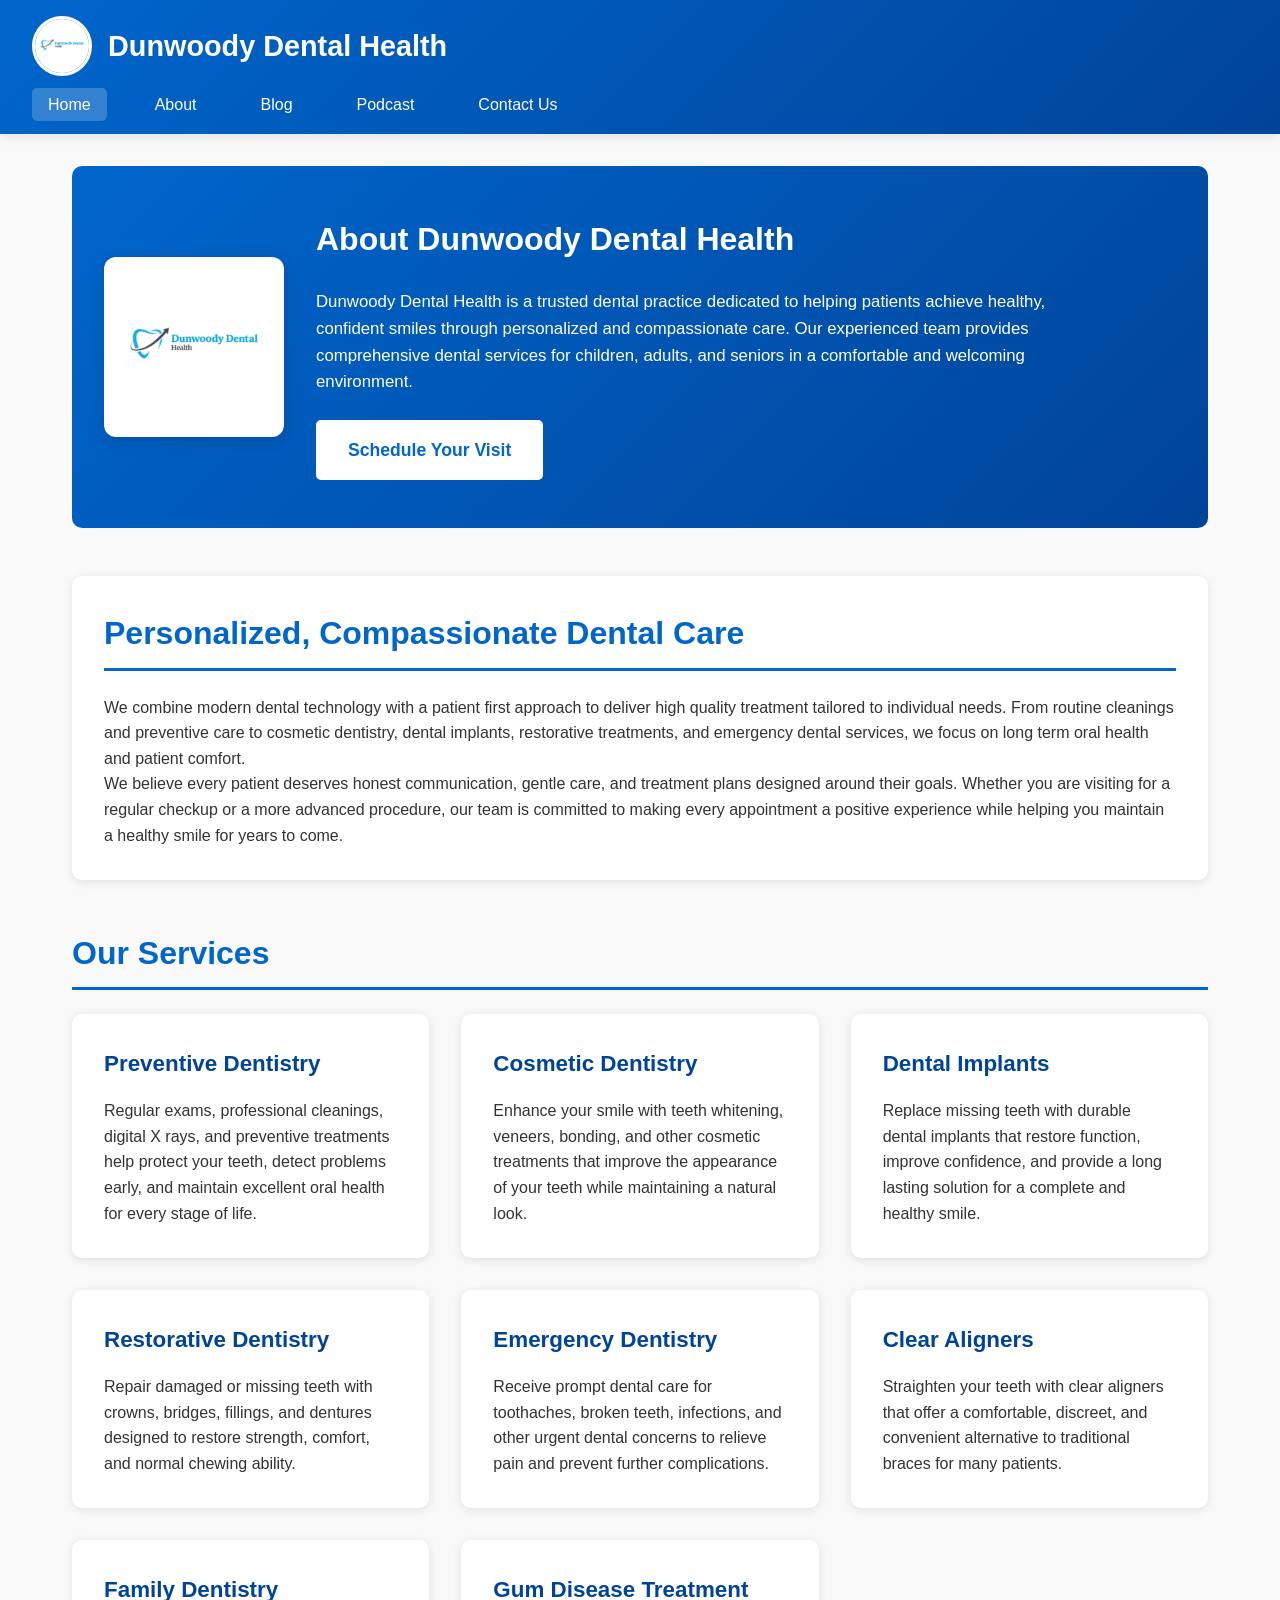
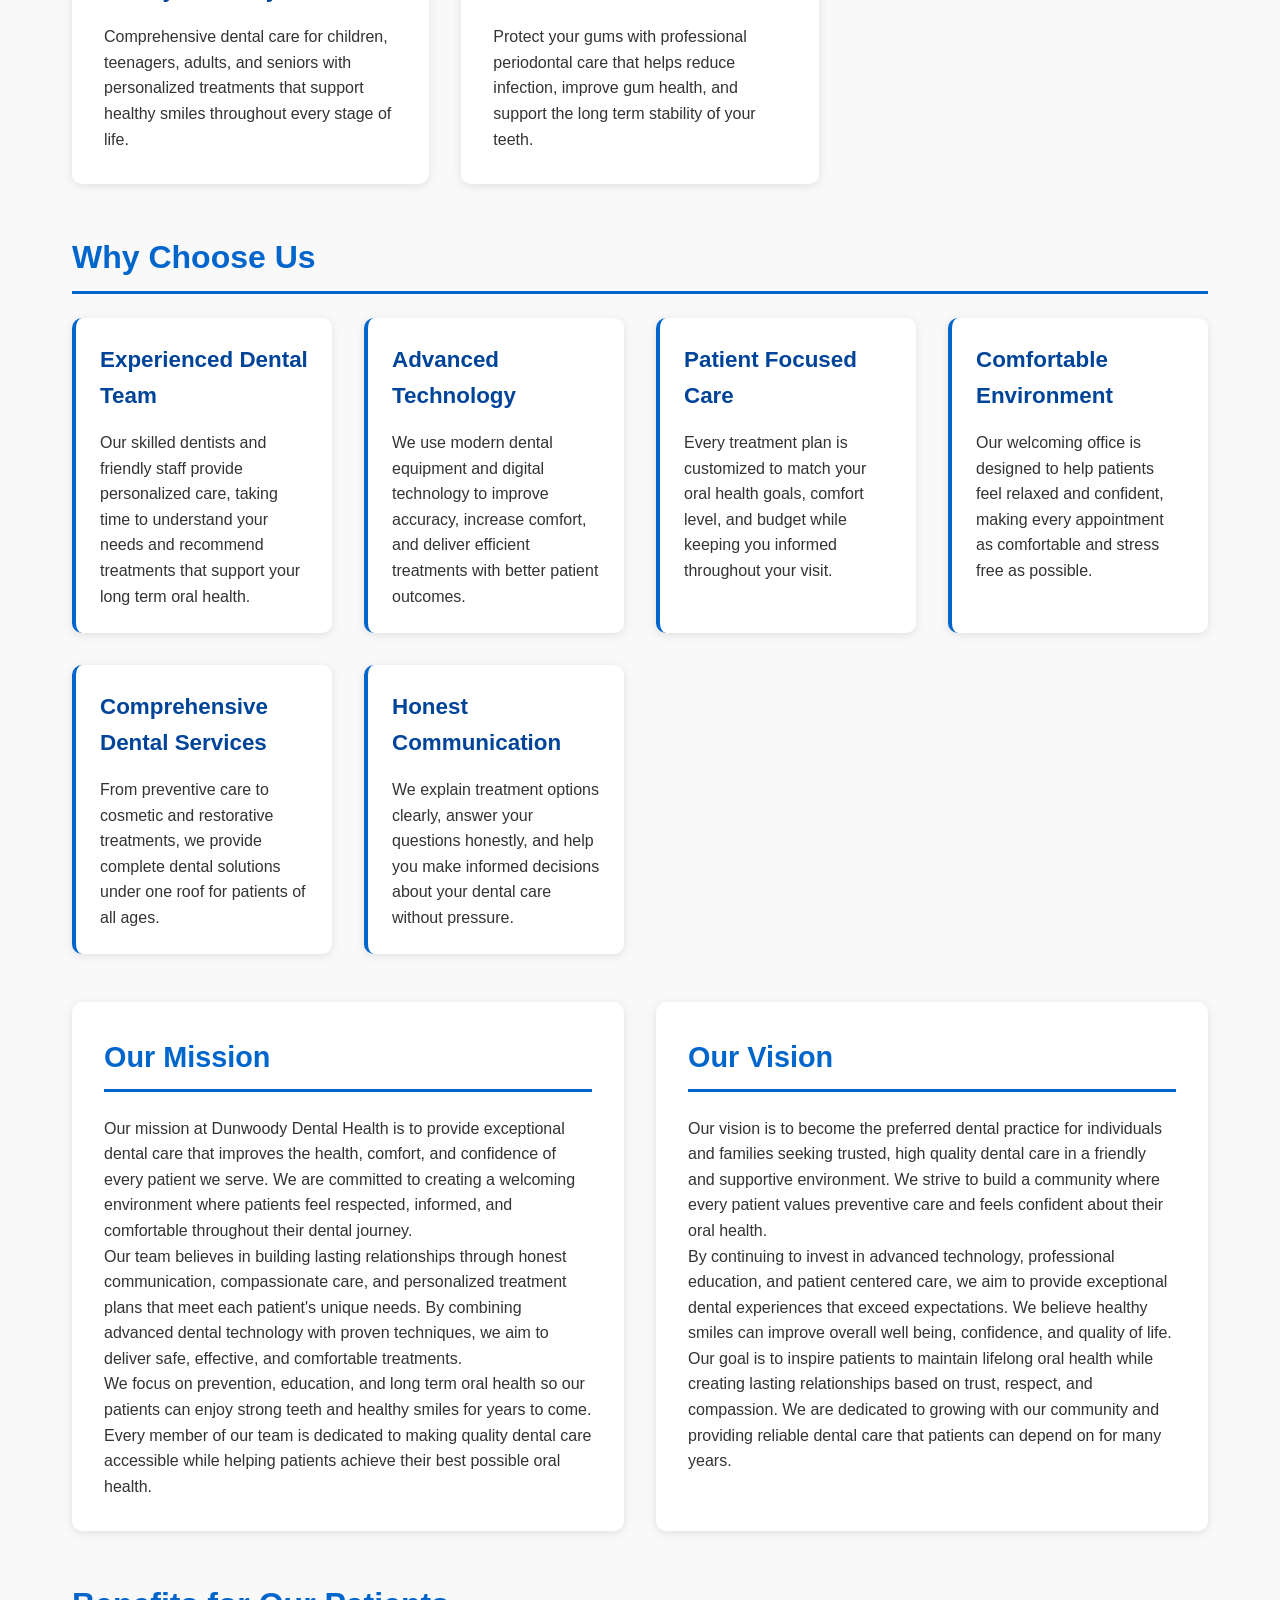
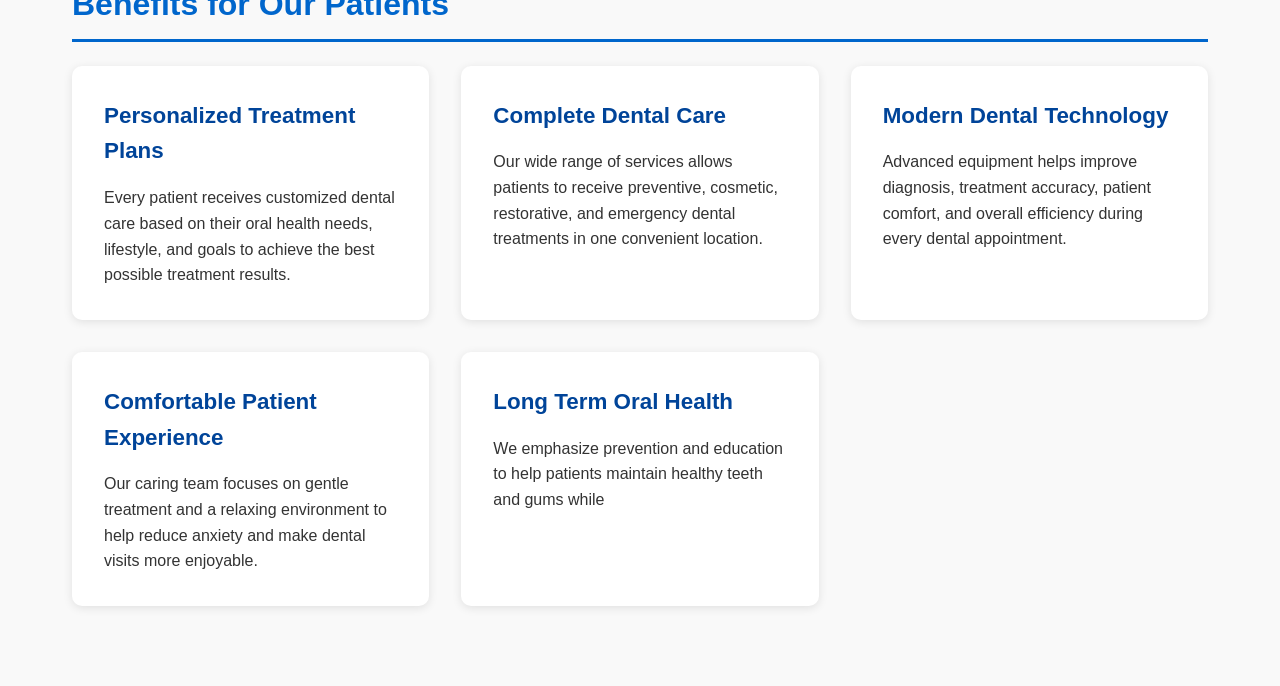
<file: index.html>
<!DOCTYPE html>
<html lang="en">
<head>
    <meta charset="UTF-8">
    <meta name="viewport" content="width=device-width, initial-scale=1.0">
    <meta name="description" content="Dunwoody Dental Health is a trusted dental practice dedicated to helping patients achieve healthy, confident smiles through personalized and compassionate care.">
    <meta name="keywords" content="Dunwoody Dental Health, dentist, dental care, preventive dentistry, cosmetic dentistry, dental implants, restorative dentistry, emergency dentistry, clear aligners, family dentistry, gum disease treatment">
    <meta property="og:title" content="Dunwoody Dental Health">
    <meta property="og:description" content="Trusted dental practice providing comprehensive dental services for children, adults, and seniors.">
    <meta property="og:image" content="Dunwoody Dental Health Logo.jpg">
    <meta property="og:url" content="https://dunwoodydentalhealth.github.io/index.html">
    <meta property="og:type" content="website">
    <meta property="og:locale" content="en_US">
    <meta property="og:site_name" content="Dunwoody Dental Health">
    <link rel="icon" href="Dunwoody Dental Health Logo.jpg" type="image/jpeg">
    <link rel="canonical" href="https://dunwoodydentalhealth.github.io/index.html">
    <link rel="manifest" href="manifest.json">
    <meta name="theme-color" content="#0066cc">
    <meta name="robots" content="index, follow">
    <link rel="stylesheet" href="styles.css">
    <title>Home - Dunwoody Dental Health</title>
</head>
<body>
    <header>
        <div class="logo-container">
            <img src="Dunwoody Dental Health Logo.jpg" alt="Dunwoody Dental Health Logo" class="logo">
            <h1><a href="index.html">Dunwoody Dental Health</a></h1>
        </div>
        <nav>
            <ul>
                <li><a href="index.html" class="active">Home</a></li>
                <li><a href="about.html">About</a></li>
                <li><a href="blog.html">Blog</a></li>
                <li><a href="podcast.html">Podcast</a></li>
                <li><a href="contact.html">Contact Us</a></li>
            </ul>
        </nav>
    </header>

    <main>
        <!-- Hero section with logo -->
        <section class="hero">
    <div class="hero-content">
        <img src="Dunwoody Dental Health Logo.jpg" alt="Dunwoody Dental Health Logo" class="hero-logo">
        <div>
            <h2>About Dunwoody Dental Health</h2>
            <p>Dunwoody Dental Health is a trusted dental practice dedicated to helping patients achieve healthy, confident smiles through personalized and compassionate care. Our experienced team provides comprehensive dental services for children, adults, and seniors in a comfortable and welcoming environment.</p>
            <a href="contact.html" class="cta-button">Schedule Your Visit</a>
        </div>
    </div>
</section>

        <!-- About summary -->
        <section class="about-preview">
            <h2>Personalized, Compassionate Dental Care</h2>
            <p>We combine modern dental technology with a patient first approach to deliver high quality treatment tailored to individual needs. From routine cleanings and preventive care to cosmetic dentistry, dental implants, restorative treatments, and emergency dental services, we focus on long term oral health and patient comfort.</p>
            <p>We believe every patient deserves honest communication, gentle care, and treatment plans designed around their goals. Whether you are visiting for a regular checkup or a more advanced procedure, our team is committed to making every appointment a positive experience while helping you maintain a healthy smile for years to come.</p>
        </section>

        <!-- Services -->
        <section class="services">
            <h2>Our Services</h2>
            <div class="services-grid">
                <div class="service-card">
                    <h3>Preventive Dentistry</h3>
                    <p>Regular exams, professional cleanings, digital X rays, and preventive treatments help protect your teeth, detect problems early, and maintain excellent oral health for every stage of life.</p>
                </div>
                <div class="service-card">
                    <h3>Cosmetic Dentistry</h3>
                    <p>Enhance your smile with teeth whitening, veneers, bonding, and other cosmetic treatments that improve the appearance of your teeth while maintaining a natural look.</p>
                </div>
                <div class="service-card">
                    <h3>Dental Implants</h3>
                    <p>Replace missing teeth with durable dental implants that restore function, improve confidence, and provide a long lasting solution for a complete and healthy smile.</p>
                </div>
                <div class="service-card">
                    <h3>Restorative Dentistry</h3>
                    <p>Repair damaged or missing teeth with crowns, bridges, fillings, and dentures designed to restore strength, comfort, and normal chewing ability.</p>
                </div>
                <div class="service-card">
                    <h3>Emergency Dentistry</h3>
                    <p>Receive prompt dental care for toothaches, broken teeth, infections, and other urgent dental concerns to relieve pain and prevent further complications.</p>
                </div>
                <div class="service-card">
                    <h3>Clear Aligners</h3>
                    <p>Straighten your teeth with clear aligners that offer a comfortable, discreet, and convenient alternative to traditional braces for many patients.</p>
                </div>
                <div class="service-card">
                    <h3>Family Dentistry</h3>
                    <p>Comprehensive dental care for children, teenagers, adults, and seniors with personalized treatments that support healthy smiles throughout every stage of life.</p>
                </div>
                <div class="service-card">
                    <h3>Gum Disease Treatment</h3>
                    <p>Protect your gums with professional periodontal care that helps reduce infection, improve gum health, and support the long term stability of your teeth.</p>
                </div>
            </div>
        </section>

        <!-- Why Choose Us -->
        <section class="why-choose-us">
            <h2>Why Choose Us</h2>
            <div class="features-grid">
                <div class="feature">
                    <h3>Experienced Dental Team</h3>
                    <p>Our skilled dentists and friendly staff provide personalized care, taking time to understand your needs and recommend treatments that support your long term oral health.</p>
                </div>
                <div class="feature">
                    <h3>Advanced Technology</h3>
                    <p>We use modern dental equipment and digital technology to improve accuracy, increase comfort, and deliver efficient treatments with better patient outcomes.</p>
                </div>
                <div class="feature">
                    <h3>Patient Focused Care</h3>
                    <p>Every treatment plan is customized to match your oral health goals, comfort level, and budget while keeping you informed throughout your visit.</p>
                </div>
                <div class="feature">
                    <h3>Comfortable Environment</h3>
                    <p>Our welcoming office is designed to help patients feel relaxed and confident, making every appointment as comfortable and stress free as possible.</p>
                </div>
                <div class="feature">
                    <h3>Comprehensive Dental Services</h3>
                    <p>From preventive care to cosmetic and restorative treatments, we provide complete dental solutions under one roof for patients of all ages.</p>
                </div>
                <div class="feature">
                    <h3>Honest Communication</h3>
                    <p>We explain treatment options clearly, answer your questions honestly, and help you make informed decisions about your dental care without pressure.</p>
                </div>
            </div>
        </section>

        <!-- Mission & Vision -->
        <section class="mission-vision">
            <div class="mission">
                <h2>Our Mission</h2>
                <p>Our mission at Dunwoody Dental Health is to provide exceptional dental care that improves the health, comfort, and confidence of every patient we serve. We are committed to creating a welcoming environment where patients feel respected, informed, and comfortable throughout their dental journey.</p>
                <p>Our team believes in building lasting relationships through honest communication, compassionate care, and personalized treatment plans that meet each patient's unique needs. By combining advanced dental technology with proven techniques, we aim to deliver safe, effective, and comfortable treatments.</p>
                <p>We focus on prevention, education, and long term oral health so our patients can enjoy strong teeth and healthy smiles for years to come. Every member of our team is dedicated to making quality dental care accessible while helping patients achieve their best possible oral health.</p>
            </div>
            <div class="vision">
                <h2>Our Vision</h2>
                <p>Our vision is to become the preferred dental practice for individuals and families seeking trusted, high quality dental care in a friendly and supportive environment. We strive to build a community where every patient values preventive care and feels confident about their oral health.</p>
                <p>By continuing to invest in advanced technology, professional education, and patient centered care, we aim to provide exceptional dental experiences that exceed expectations. We believe healthy smiles can improve overall well being, confidence, and quality of life.</p>
                <p>Our goal is to inspire patients to maintain lifelong oral health while creating lasting relationships based on trust, respect, and compassion. We are dedicated to growing with our community and providing reliable dental care that patients can depend on for many years.</p>
            </div>
        </section>

        <!-- Benefits -->
        <section class="benefits">
            <h2>Benefits for Our Patients</h2>
            <div class="benefits-grid">
                <div class="benefit-card">
                    <h3>Personalized Treatment Plans</h3>
                    <p>Every patient receives customized dental care based on their oral health needs, lifestyle, and goals to achieve the best possible treatment results.</p>
                </div>
                <div class="benefit-card">
                    <h3>Complete Dental Care</h3>
                    <p>Our wide range of services allows patients to receive preventive, cosmetic, restorative, and emergency dental treatments in one convenient location.</p>
                </div>
                <div class="benefit-card">
                    <h3>Modern Dental Technology</h3>
                    <p>Advanced equipment helps improve diagnosis, treatment accuracy, patient comfort, and overall efficiency during every dental appointment.</p>
                </div>
                <div class="benefit-card">
                    <h3>Comfortable Patient Experience</h3>
                    <p>Our caring team focuses on gentle treatment and a relaxing environment to help reduce anxiety and make dental visits more enjoyable.</p>
                </div>
                <div class="benefit-card">
                    <h3>Long Term Oral Health</h3>
                    <p>We emphasize prevention and education to help patients maintain healthy teeth and gums while
</file>
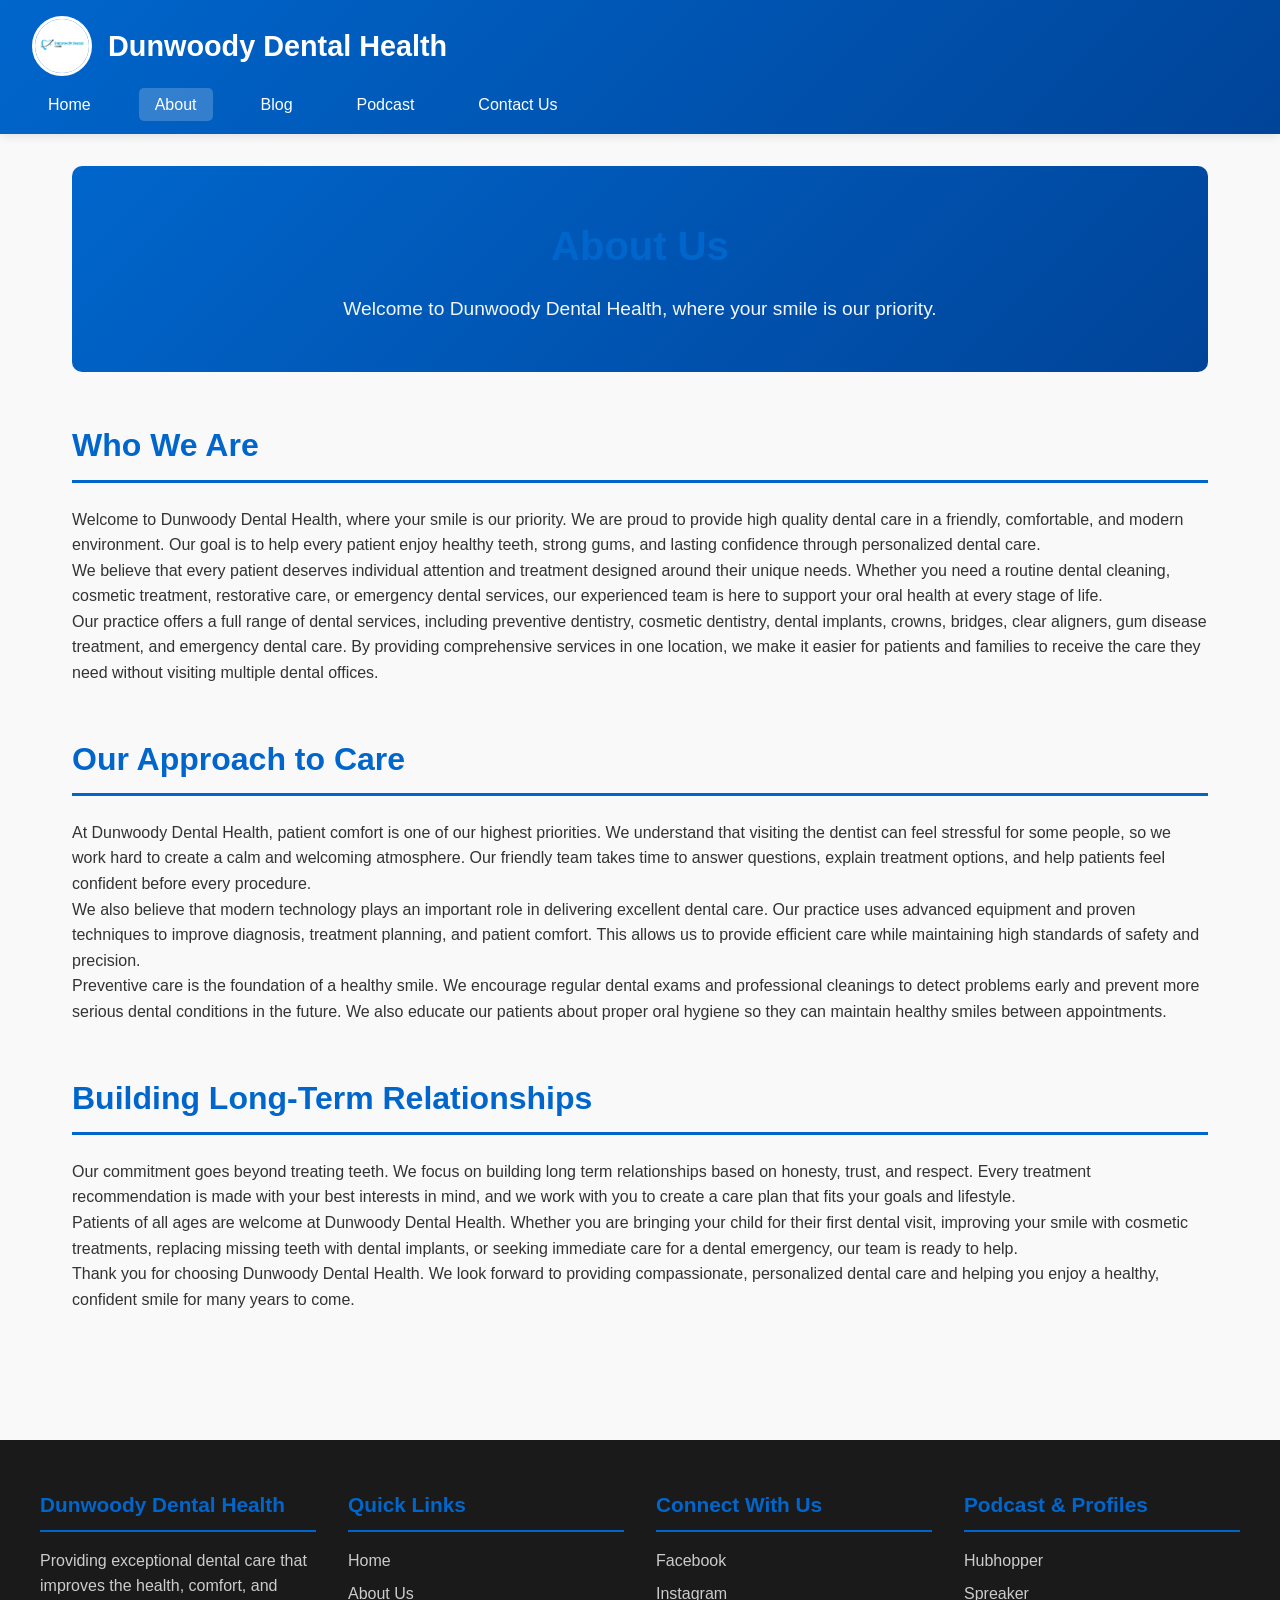
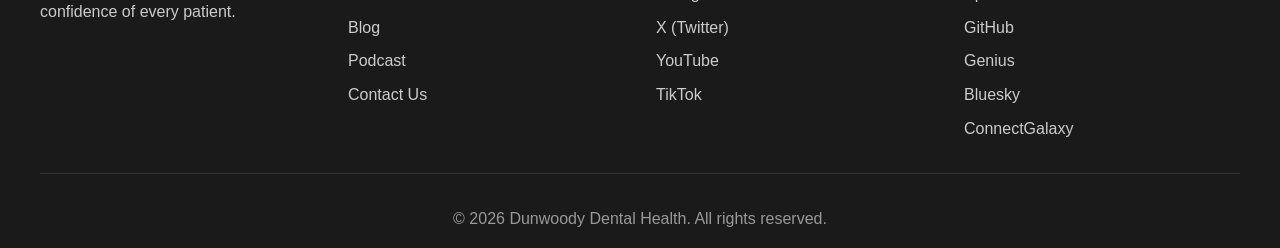
<file: about.html>
<!DOCTYPE html>
<html lang="en">
<head>
    <meta charset="UTF-8">
    <meta name="viewport" content="width=device-width, initial-scale=1.0">
    <meta name="description" content="Learn more about Dunwoody Dental Health, our team, and our commitment to personalized, compassionate dental care.">
    <meta property="og:title" content="About Us - Dunwoody Dental Health">
    <meta property="og:description" content="Welcome to Dunwoody Dental Health, where your smile is our priority.">
    <meta property="og:image" content="Dunwoody Dental Health Logo.jpg">
    <meta property="og:url" content="https://dunwoodydentalhealth.github.io/about.html">
    <meta property="og:type" content="website">
    <meta property="og:locale" content="en_US">
    <meta property="og:site_name" content="Dunwoody Dental Health">
    <link rel="icon" href="Dunwoody Dental Health Logo.jpg" type="image/jpeg">
    <link rel="canonical" href="https://dunwoodydentalhealth.github.io/about.html">
    <link rel="manifest" href="manifest.json">
    <meta name="theme-color" content="#0066cc">
    <meta name="robots" content="index, follow">
    <link rel="stylesheet" href="styles.css">
    <title>About Us - Dunwoody Dental Health</title>
</head>
<body>
    <header>
        <div class="logo-container">
            <img src="Dunwoody Dental Health Logo.jpg" alt="Dunwoody Dental Health Logo" class="logo">
            <h1><a href="index.html">Dunwoody Dental Health</a></h1>
        </div>
        <nav>
            <ul>
                <li><a href="index.html">Home</a></li>
                <li><a href="about.html" class="active">About</a></li>
                <li><a href="blog.html">Blog</a></li>
                <li><a href="podcast.html">Podcast</a></li>
                <li><a href="contact.html">Contact Us</a></li>
            </ul>
        </nav>
    </header>

    <main>
        <section class="page-header">
            <h2>About Us</h2>
            <p>Welcome to Dunwoody Dental Health, where your smile is our priority.</p>
        </section>

        <section class="about-content">
            <h2>Who We Are</h2>
            <p>Welcome to Dunwoody Dental Health, where your smile is our priority. We are proud to provide high quality dental care in a friendly, comfortable, and modern environment. Our goal is to help every patient enjoy healthy teeth, strong gums, and lasting confidence through personalized dental care.</p>
            <p>We believe that every patient deserves individual attention and treatment designed around their unique needs. Whether you need a routine dental cleaning, cosmetic treatment, restorative care, or emergency dental services, our experienced team is here to support your oral health at every stage of life.</p>
            <p>Our practice offers a full range of dental services, including preventive dentistry, cosmetic dentistry, dental implants, crowns, bridges, clear aligners, gum disease treatment, and emergency dental care. By providing comprehensive services in one location, we make it easier for patients and families to receive the care they need without visiting multiple dental offices.</p>
        </section>

        <section class="commitment">
            <h2>Our Approach to Care</h2>
            <p>At Dunwoody Dental Health, patient comfort is one of our highest priorities. We understand that visiting the dentist can feel stressful for some people, so we work hard to create a calm and welcoming atmosphere. Our friendly team takes time to answer questions, explain treatment options, and help patients feel confident before every procedure.</p>
            <p>We also believe that modern technology plays an important role in delivering excellent dental care. Our practice uses advanced equipment and proven techniques to improve diagnosis, treatment planning, and patient comfort. This allows us to provide efficient care while maintaining high standards of safety and precision.</p>
            <p>Preventive care is the foundation of a healthy smile. We encourage regular dental exams and professional cleanings to detect problems early and prevent more serious dental conditions in the future. We also educate our patients about proper oral hygiene so they can maintain healthy smiles between appointments.</p>
        </section>

        <section class="relationships">
            <h2>Building Long-Term Relationships</h2>
            <p>Our commitment goes beyond treating teeth. We focus on building long term relationships based on honesty, trust, and respect. Every treatment recommendation is made with your best interests in mind, and we work with you to create a care plan that fits your goals and lifestyle.</p>
            <p>Patients of all ages are welcome at Dunwoody Dental Health. Whether you are bringing your child for their first dental visit, improving your smile with cosmetic treatments, replacing missing teeth with dental implants, or seeking immediate care for a dental emergency, our team is ready to help.</p>
            <p>Thank you for choosing Dunwoody Dental Health. We look forward to providing compassionate, personalized dental care and helping you enjoy a healthy, confident smile for many years to come.</p>
        </section>
    </main>

    <footer>
        <div class="footer-content">
            <div class="footer-section">
                <h3>Dunwoody Dental Health</h3>
                <p>Providing exceptional dental care that improves the health, comfort, and confidence of every patient.</p>
            </div>
            <div class="footer-section">
                <h3>Quick Links</h3>
                <ul>
                    <li><a href="index.html">Home</a></li>
                    <li><a href="about.html">About Us</a></li>
                    <li><a href="blog.html">Blog</a></li>
                    <li><a href="podcast.html">Podcast</a></li>
                    <li><a href="contact.html">Contact Us</a></li>
                </ul>
            </div>
            <div class="footer-section">
                <h3>Connect With Us</h3>
                <div class="social-links">
                    <a href="https://www.facebook.com/DunwoodyDentalHealth/" target="_blank" rel="noopener noreferrer">Facebook</a>
                    <a href="https://www.instagram.com/dunwoodydentalhealth/?hl=en" target="_blank" rel="noopener noreferrer">Instagram</a>
                    <a href="https://x.com/Dunwoody_dds" target="_blank" rel="noopener noreferrer">X (Twitter)</a>
                    <a href="https://www.youtube.com/@DunwoodyDentalHealth" target="_blank" rel="noopener noreferrer">YouTube</a>
                    <a href="https://www.tiktok.com/@dunwoodydentalhealth" target="_blank" rel="noopener noreferrer">TikTok</a>
                </div>
            </div>
            <div class="footer-section">
                <h3>Podcast & Profiles</h3>
                <div class="social-links">
                    <a href="https://studio.hubhopper.com/podcasts/484745/details" target="_blank" rel="noopener noreferrer">Hubhopper</a>
                    <a href="https://www.spreaker.com/podcast/dunwoody-dental-health--7138292" target="_blank" rel="noopener noreferrer">Spreaker</a>
                    <a href="https://github.com/dunwoodydentalhealth" target="_blank" rel="noopener noreferrer">GitHub</a>
                    <a href="https://genius.com/dunwoodydentalhealth" target="_blank" rel="noopener noreferrer">Genius</a>
                    <a href="http://bsky.app/profile/dunwoodydental.bsky.social" target="_blank" rel="noopener noreferrer">Bluesky</a>
                    <a href="https://connectgalaxy.com/dunwoodydentalhealth" target="_blank" rel="noopener noreferrer">ConnectGalaxy</a>
                </div>
            </div>
        </div>
        <div class="footer-bottom">
            <p>&copy; 2026 Dunwoody Dental Health. All rights reserved.</p>
        </div>
    </footer>
</body>
</html>
</file>
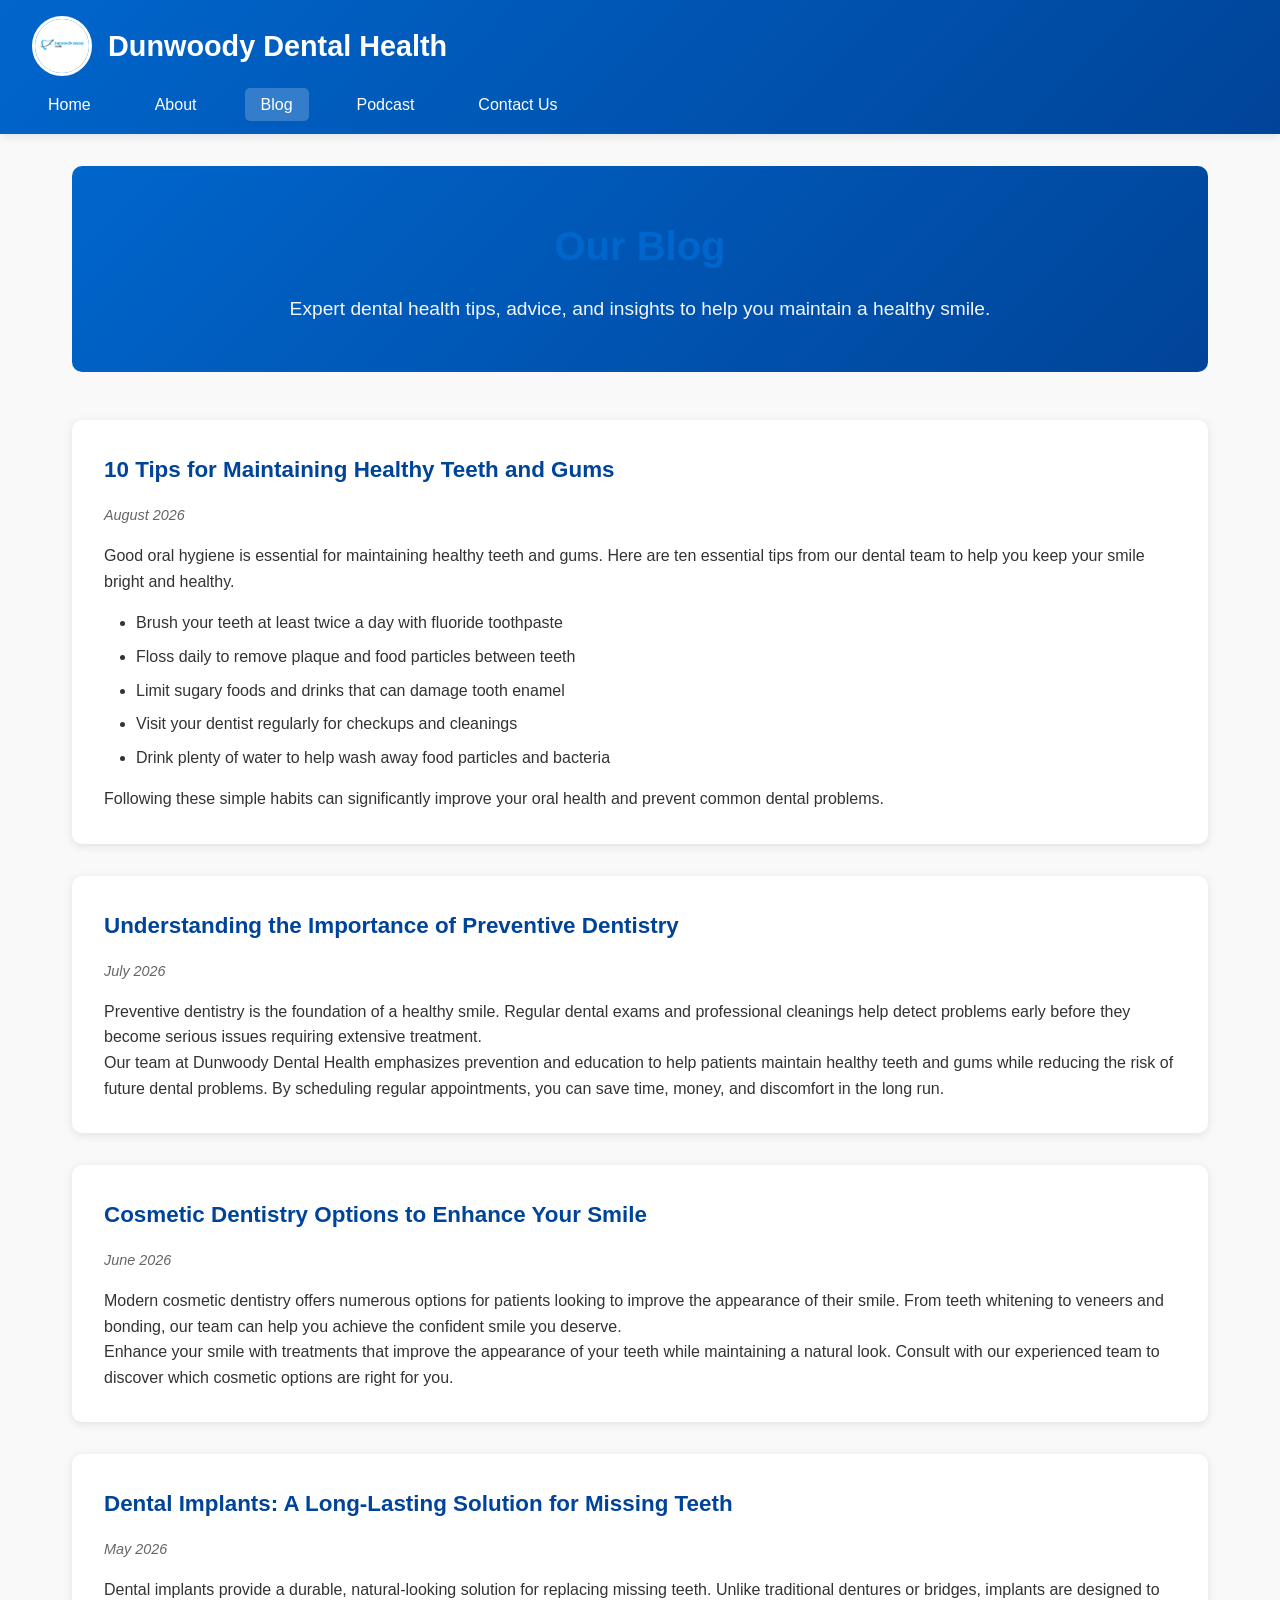
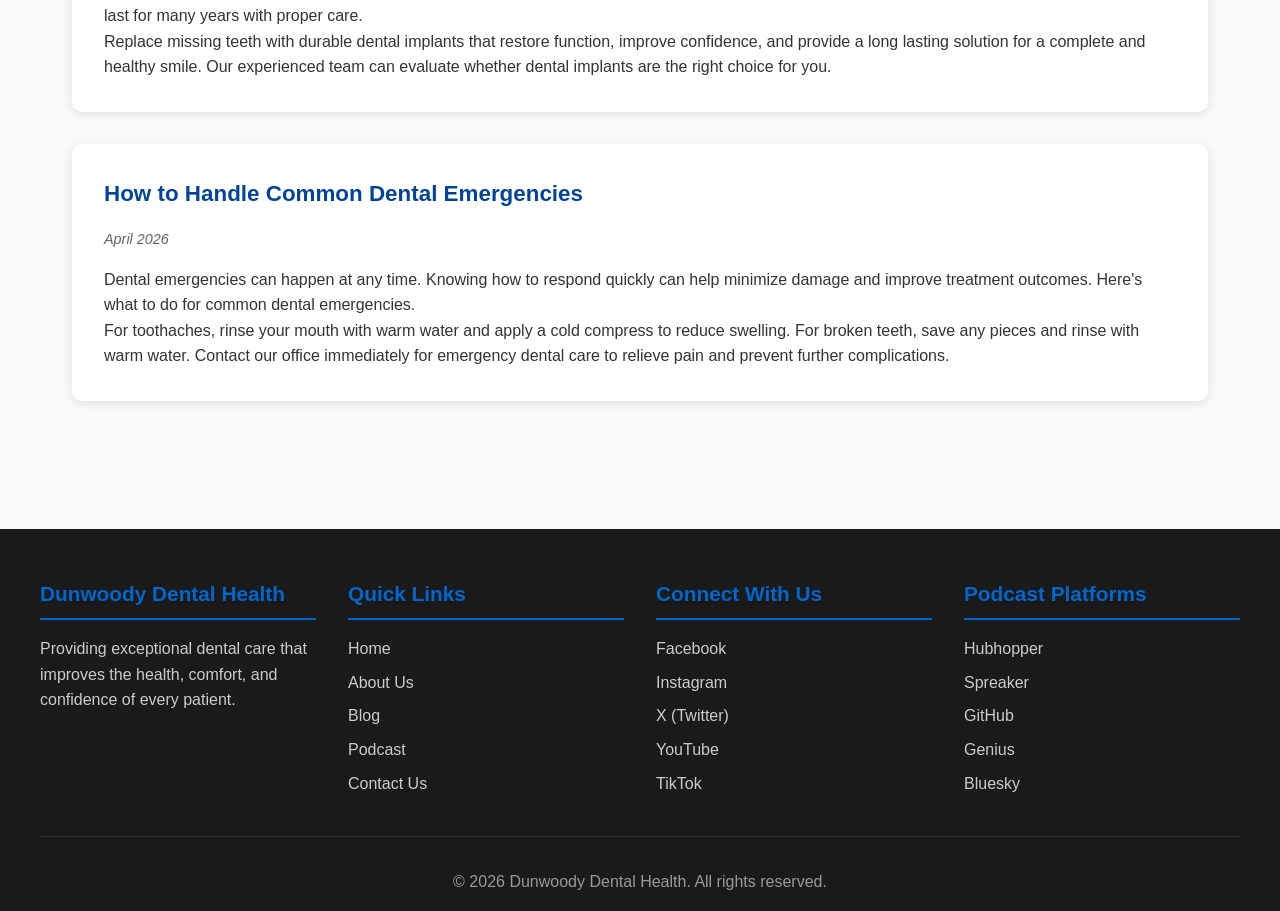
<file: blog.html>
<!DOCTYPE html>
<html lang="en">
<head>
    <meta charset="UTF-8">
    <meta name="viewport" content="width=device-width, initial-scale=1.0">
    <meta name="description" content="Dental health tips, advice, and insights from Dunwoody Dental Health.">
    <meta property="og:title" content="Blog - Dunwoody Dental Health">
    <meta property="og:description" content="Expert dental health tips and advice from our experienced team.">
    <meta property="og:image" content="Dunwoody Dental Health Logo.jpg">
    <link rel="icon" href="Dunwoody Dental Health Logo.jpg" type="image/jpeg">
    <link rel="stylesheet" href="styles.css">
    <title>Blog - Dunwoody Dental Health</title>
</head>
<body>
    <header>
        <div class="logo-container">
            <img src="Dunwoody Dental Health Logo.jpg" alt="Dunwoody Dental Health Logo" class="logo">
            <h1><a href="index.html">Dunwoody Dental Health</a></h1>
        </div>
        <nav>
            <ul>
                <li><a href="index.html">Home</a></li>
                <li><a href="about.html">About</a></li>
                <li><a href="blog.html" class="active">Blog</a></li>
                <li><a href="podcast.html">Podcast</a></li>
                <li><a href="contact.html">Contact Us</a></li>
            </ul>
        </nav>
    </header>

    <main>
        <section class="page-header">
            <h2>Our Blog</h2>
            <p>Expert dental health tips, advice, and insights to help you maintain a healthy smile.</p>
        </section>

        <section class="blog-posts">
            <article class="blog-post">
                <h3>10 Tips for Maintaining Healthy Teeth and Gums</h3>
                <p class="post-date">August 2026</p>
                <p>Good oral hygiene is essential for maintaining healthy teeth and gums. Here are ten essential tips from our dental team to help you keep your smile bright and healthy.</p>
                <ul>
                    <li>Brush your teeth at least twice a day with fluoride toothpaste</li>
                    <li>Floss daily to remove plaque and food particles between teeth</li>
                    <li>Limit sugary foods and drinks that can damage tooth enamel</li>
                    <li>Visit your dentist regularly for checkups and cleanings</li>
                    <li>Drink plenty of water to help wash away food particles and bacteria</li>
                </ul>
                <p>Following these simple habits can significantly improve your oral health and prevent common dental problems.</p>
            </article>

            <article class="blog-post">
                <h3>Understanding the Importance of Preventive Dentistry</h3>
                <p class="post-date">July 2026</p>
                <p>Preventive dentistry is the foundation of a healthy smile. Regular dental exams and professional cleanings help detect problems early before they become serious issues requiring extensive treatment.</p>
                <p>Our team at Dunwoody Dental Health emphasizes prevention and education to help patients maintain healthy teeth and gums while reducing the risk of future dental problems. By scheduling regular appointments, you can save time, money, and discomfort in the long run.</p>
            </article>

            <article class="blog-post">
                <h3>Cosmetic Dentistry Options to Enhance Your Smile</h3>
                <p class="post-date">June 2026</p>
                <p>Modern cosmetic dentistry offers numerous options for patients looking to improve the appearance of their smile. From teeth whitening to veneers and bonding, our team can help you achieve the confident smile you deserve.</p>
                <p>Enhance your smile with treatments that improve the appearance of your teeth while maintaining a natural look. Consult with our experienced team to discover which cosmetic options are right for you.</p>
            </article>

            <article class="blog-post">
                <h3>Dental Implants: A Long-Lasting Solution for Missing Teeth</h3>
                <p class="post-date">May 2026</p>
                <p>Dental implants provide a durable, natural-looking solution for replacing missing teeth. Unlike traditional dentures or bridges, implants are designed to last for many years with proper care.</p>
                <p>Replace missing teeth with durable dental implants that restore function, improve confidence, and provide a long lasting solution for a complete and healthy smile. Our experienced team can evaluate whether dental implants are the right choice for you.</p>
            </article>

            <article class="blog-post">
                <h3>How to Handle Common Dental Emergencies</h3>
                <p class="post-date">April 2026</p>
                <p>Dental emergencies can happen at any time. Knowing how to respond quickly can help minimize damage and improve treatment outcomes. Here's what to do for common dental emergencies.</p>
                <p>For toothaches, rinse your mouth with warm water and apply a cold compress to reduce swelling. For broken teeth, save any pieces and rinse with warm water. Contact our office immediately for emergency dental care to relieve pain and prevent further complications.</p>
            </article>
        </section>
    </main>

    <footer>
        <div class="footer-content">
            <div class="footer-section">
                <h3>Dunwoody Dental Health</h3>
                <p>Providing exceptional dental care that improves the health, comfort, and confidence of every patient.</p>
            </div>
            <div class="footer-section">
                <h3>Quick Links</h3>
                <ul>
                    <li><a href="index.html">Home</a></li>
                    <li><a href="about.html">About Us</a></li>
                    <li><a href="blog.html">Blog</a></li>
                    <li><a href="podcast.html">Podcast</a></li>
                    <li><a href="contact.html">Contact Us</a></li>
                </ul>
            </div>
            <div class="footer-section">
                <h3>Connect With Us</h3>
                <div class="social-links">
                    <a href="https://www.facebook.com/DunwoodyDentalHealth/" target="_blank" rel="noopener noreferrer">Facebook</a>
                    <a href="https://www.instagram.com/dunwoodydentalhealth/?hl=en" target="_blank" rel="noopener noreferrer">Instagram</a>
                    <a href="https://x.com/Dunwoody_dds" target="_blank" rel="noopener noreferrer">X (Twitter)</a>
                    <a href="https://www.youtube.com/@DunwoodyDentalHealth" target="_blank" rel="noopener noreferrer">YouTube</a>
                    <a href="https://www.tiktok.com/@dunwoodydentalhealth" target="_blank" rel="noopener noreferrer">TikTok</a>
                </div>
            </div>
            <div class="footer-section">
                <h3>Podcast Platforms</h3>
                <div class="social-links">
                    <a href="https://studio.hubhopper.com/podcasts/484745/details" target="_blank" rel="noopener noreferrer">Hubhopper</a>
                    <a href="https://www.spreaker.com/podcast/dunwoody-dental-health--7138292" target="_blank" rel="noopener noreferrer">Spreaker</a>
                    <a href="https://github.com/dunwoodydentalhealth" target="_blank" rel="noopener noreferrer">GitHub</a>
                    <a href="https://genius.com/dunwoodydentalhealth" target="_blank" rel="noopener noreferrer">Genius</a>
                    <a href="http://bsky.app/profile/dunwoodydental.bsky.social" target="_blank" rel="noopener noreferrer">Bluesky</a>
                </div>
            </div>
        </div>
        <div class="footer-bottom">
            <p>&copy; 2026 Dunwoody Dental Health. All rights reserved.</p>
        </div>
    </footer>
</body>
</html>
</file>
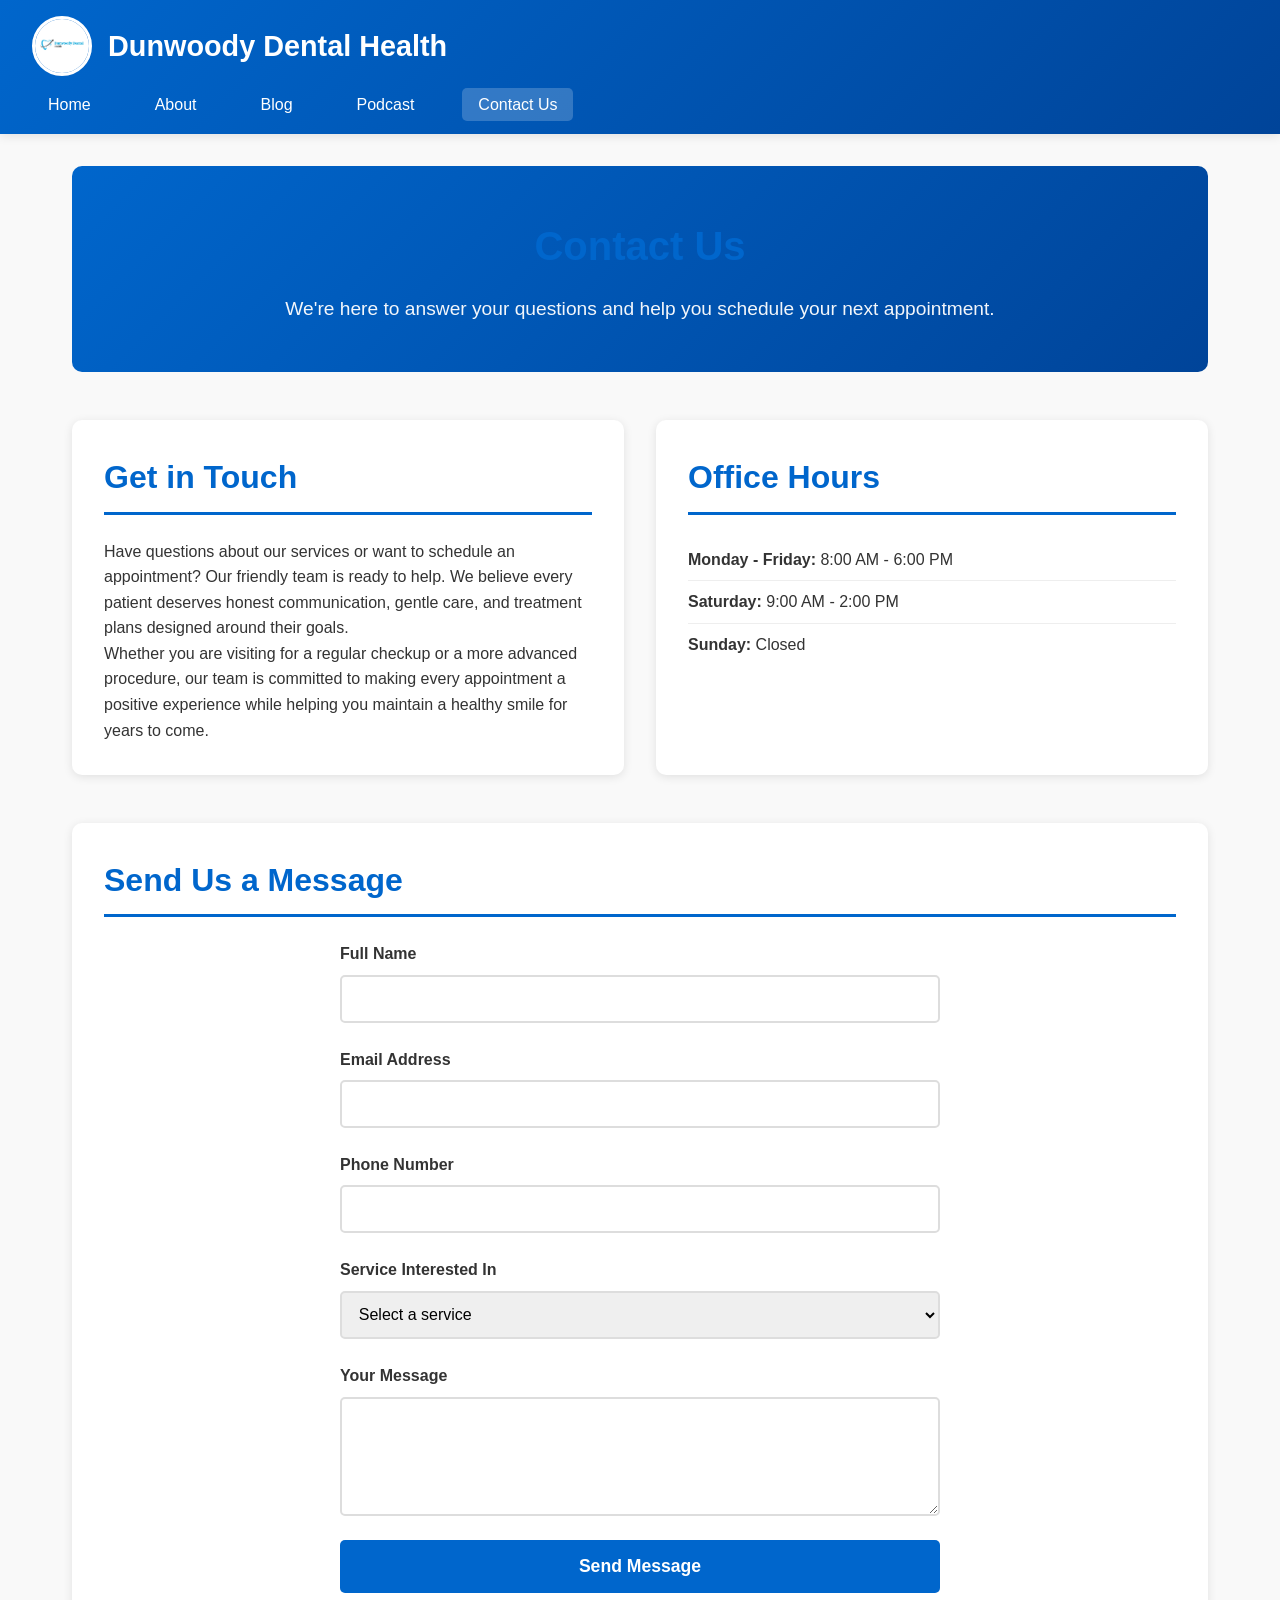
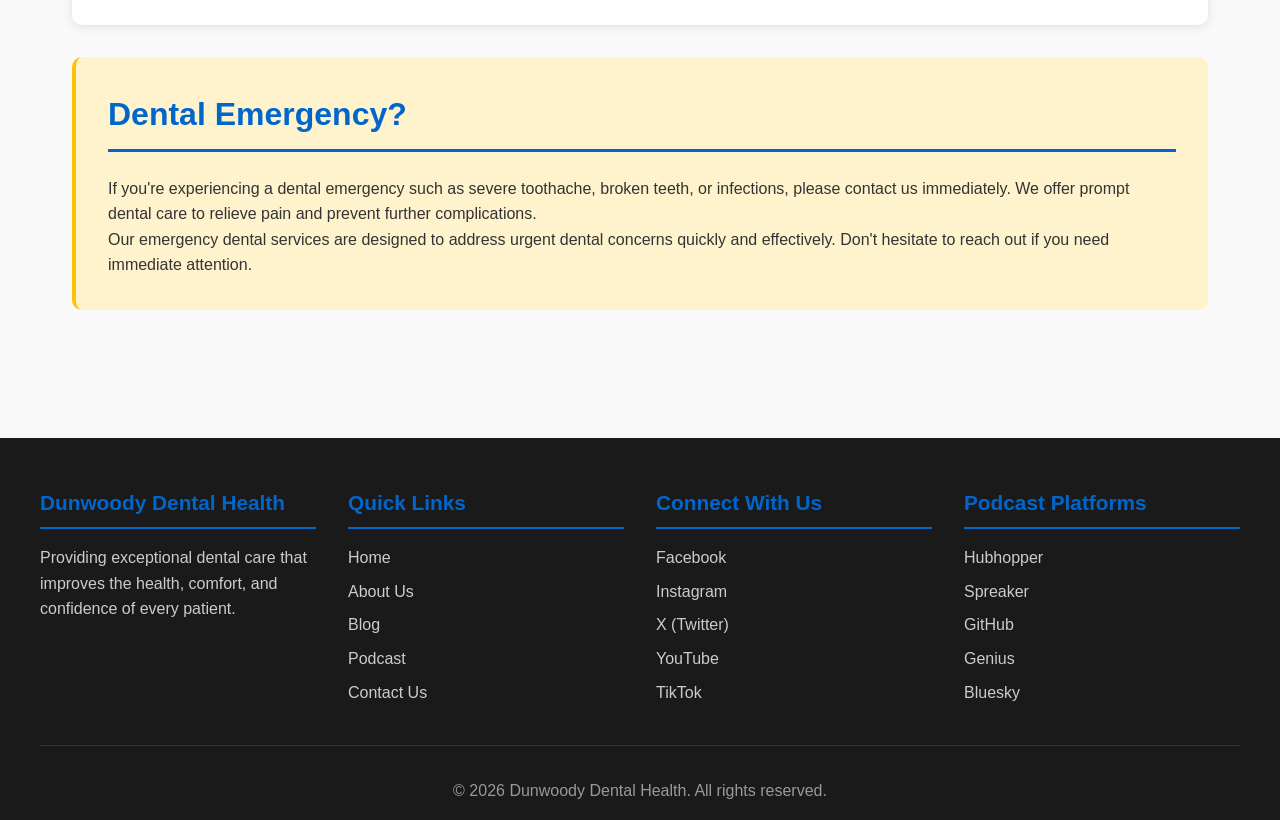
<file: contact.html>
<!DOCTYPE html>
<html lang="en">
<head>
    <meta charset="UTF-8">
    <meta name="viewport" content="width=device-width, initial-scale=1.0">
    <meta name="description" content="Contact Dunwoody Dental Health for appointments, questions, or emergencies. We're here to help.">
    <meta property="og:title" content="Contact Us - Dunwoody Dental Health">
    <meta property="og:description" content="Get in touch with our friendly dental team. We're here to help with all your dental needs.">
    <meta property="og:image" content="Dunwoody Dental Health Logo.jpg">
    <link rel="icon" href="Dunwoody Dental Health Logo.jpg" type="image/jpeg">
    <link rel="stylesheet" href="styles.css">
    <title>Contact Us - Dunwoody Dental Health</title>
</head>
<body>
    <header>
        <div class="logo-container">
            <img src="Dunwoody Dental Health Logo.jpg" alt="Dunwoody Dental Health Logo" class="logo">
            <h1><a href="index.html">Dunwoody Dental Health</a></h1>
        </div>
        <nav>
            <ul>
                <li><a href="index.html">Home</a></li>
                <li><a href="about.html">About</a></li>
                <li><a href="blog.html">Blog</a></li>
                <li><a href="podcast.html">Podcast</a></li>
                <li><a href="contact.html" class="active">Contact Us</a></li>
            </ul>
        </nav>
    </header>

    <main>
        <section class="page-header">
            <h2>Contact Us</h2>
            <p>We're here to answer your questions and help you schedule your next appointment.</p>
        </section>

        <section class="contact-info">
            <div class="contact-section">
                <h2>Get in Touch</h2>
                <p>Have questions about our services or want to schedule an appointment? Our friendly team is ready to help. We believe every patient deserves honest communication, gentle care, and treatment plans designed around their goals.</p>
                <p>Whether you are visiting for a regular checkup or a more advanced procedure, our team is committed to making every appointment a positive experience while helping you maintain a healthy smile for years to come.</p>
            </div>

            <div class="contact-section">
                <h2>Office Hours</h2>
                <ul class="hours-list">
                    <li><strong>Monday - Friday:</strong> 8:00 AM - 6:00 PM</li>
                    <li><strong>Saturday:</strong> 9:00 AM - 2:00 PM</li>
                    <li><strong>Sunday:</strong> Closed</li>
                </ul>
            </div>
        </section>

        <section class="contact-form-section">
            <h2>Send Us a Message</h2>
            <form class="contact-form" action="#" method="post">
                <div class="form-group">
                    <label for="name">Full Name</label>
                    <input type="text" id="name" name="name" required>
                </div>
                <div class="form-group">
                    <label for="email">Email Address</label>
                    <input type="email" id="email" name="email" required>
                </div>
                <div class="form-group">
                    <label for="phone">Phone Number</label>
                    <input type="tel" id="phone" name="phone">
                </div>
                <div class="form-group">
                    <label for="service">Service Interested In</label>
                    <select id="service" name="service">
                        <option value="">Select a service</option>
                        <option value="preventive">Preventive Dentistry</option>
                        <option value="cosmetic">Cosmetic Dentistry</option>
                        <option value="implants">Dental Implants</option>
                        <option value="restorative">Restorative Dentistry</option>
                        <option value="emergency">Emergency Dentistry</option>
                        <option value="aligners">Clear Aligners</option>
                        <option value="family">Family Dentistry</option>
                        <option value="gum">Gum Disease Treatment</option>
                        <option value="other">Other</option>
                    </select>
                </div>
                <div class="form-group">
                    <label for="message">Your Message</label>
                    <textarea id="message" name="message" rows="5" required></textarea>
                </div>
                <button type="submit" class="submit-button">Send Message</button>
            </form>
        </section>

        <section class="emergency-info">
            <h2>Dental Emergency?</h2>
            <p>If you're experiencing a dental emergency such as severe toothache, broken teeth, or infections, please contact us immediately. We offer prompt dental care to relieve pain and prevent further complications.</p>
            <p>Our emergency dental services are designed to address urgent dental concerns quickly and effectively. Don't hesitate to reach out if you need immediate attention.</p>
        </section>
    </main>

    <footer>
        <div class="footer-content">
            <div class="footer-section">
                <h3>Dunwoody Dental Health</h3>
                <p>Providing exceptional dental care that improves the health, comfort, and confidence of every patient.</p>
            </div>
            <div class="footer-section">
                <h3>Quick Links</h3>
                <ul>
                    <li><a href="index.html">Home</a></li>
                    <li><a href="about.html">About Us</a></li>
                    <li><a href="blog.html">Blog</a></li>
                    <li><a href="podcast.html">Podcast</a></li>
                    <li><a href="contact.html">Contact Us</a></li>
                </ul>
            </div>
            <div class="footer-section">
                <h3>Connect With Us</h3>
                <div class="social-links">
                    <a href="https://www.facebook.com/DunwoodyDentalHealth/" target="_blank" rel="noopener noreferrer">Facebook</a>
                    <a href="https://www.instagram.com/dunwoodydentalhealth/?hl=en" target="_blank" rel="noopener noreferrer">Instagram</a>
                    <a href="https://x.com/Dunwoody_dds" target="_blank" rel="noopener noreferrer">X (Twitter)</a>
                    <a href="https://www.youtube.com/@DunwoodyDentalHealth" target="_blank" rel="noopener noreferrer">YouTube</a>
                    <a href="https://www.tiktok.com/@dunwoodydentalhealth" target="_blank" rel="noopener noreferrer">TikTok</a>
                </div>
            </div>
            <div class="footer-section">
                <h3>Podcast Platforms</h3>
                <div class="social-links">
                    <a href="https://studio.hubhopper.com/podcasts/484745/details" target="_blank" rel="noopener noreferrer">Hubhopper</a>
                    <a href="https://www.spreaker.com/podcast/dunwoody-dental-health--7138292" target="_blank" rel="noopener noreferrer">Spreaker</a>
                    <a href="https://github.com/dunwoodydentalhealth" target="_blank" rel="noopener noreferrer">GitHub</a>
                    <a href="https://genius.com/dunwoodydentalhealth" target="_blank" rel="noopener noreferrer">Genius</a>
                    <a href="http://bsky.app/profile/dunwoodydental.bsky.social" target="_blank" rel="noopener noreferrer">Bluesky</a>
                </div>
            </div>
        </div>
        <div class="footer-bottom">
            <p>&copy; 2026 Dunwoody Dental Health. All rights reserved.</p>
        </div>
    </footer>
</body>
</html>
</file>
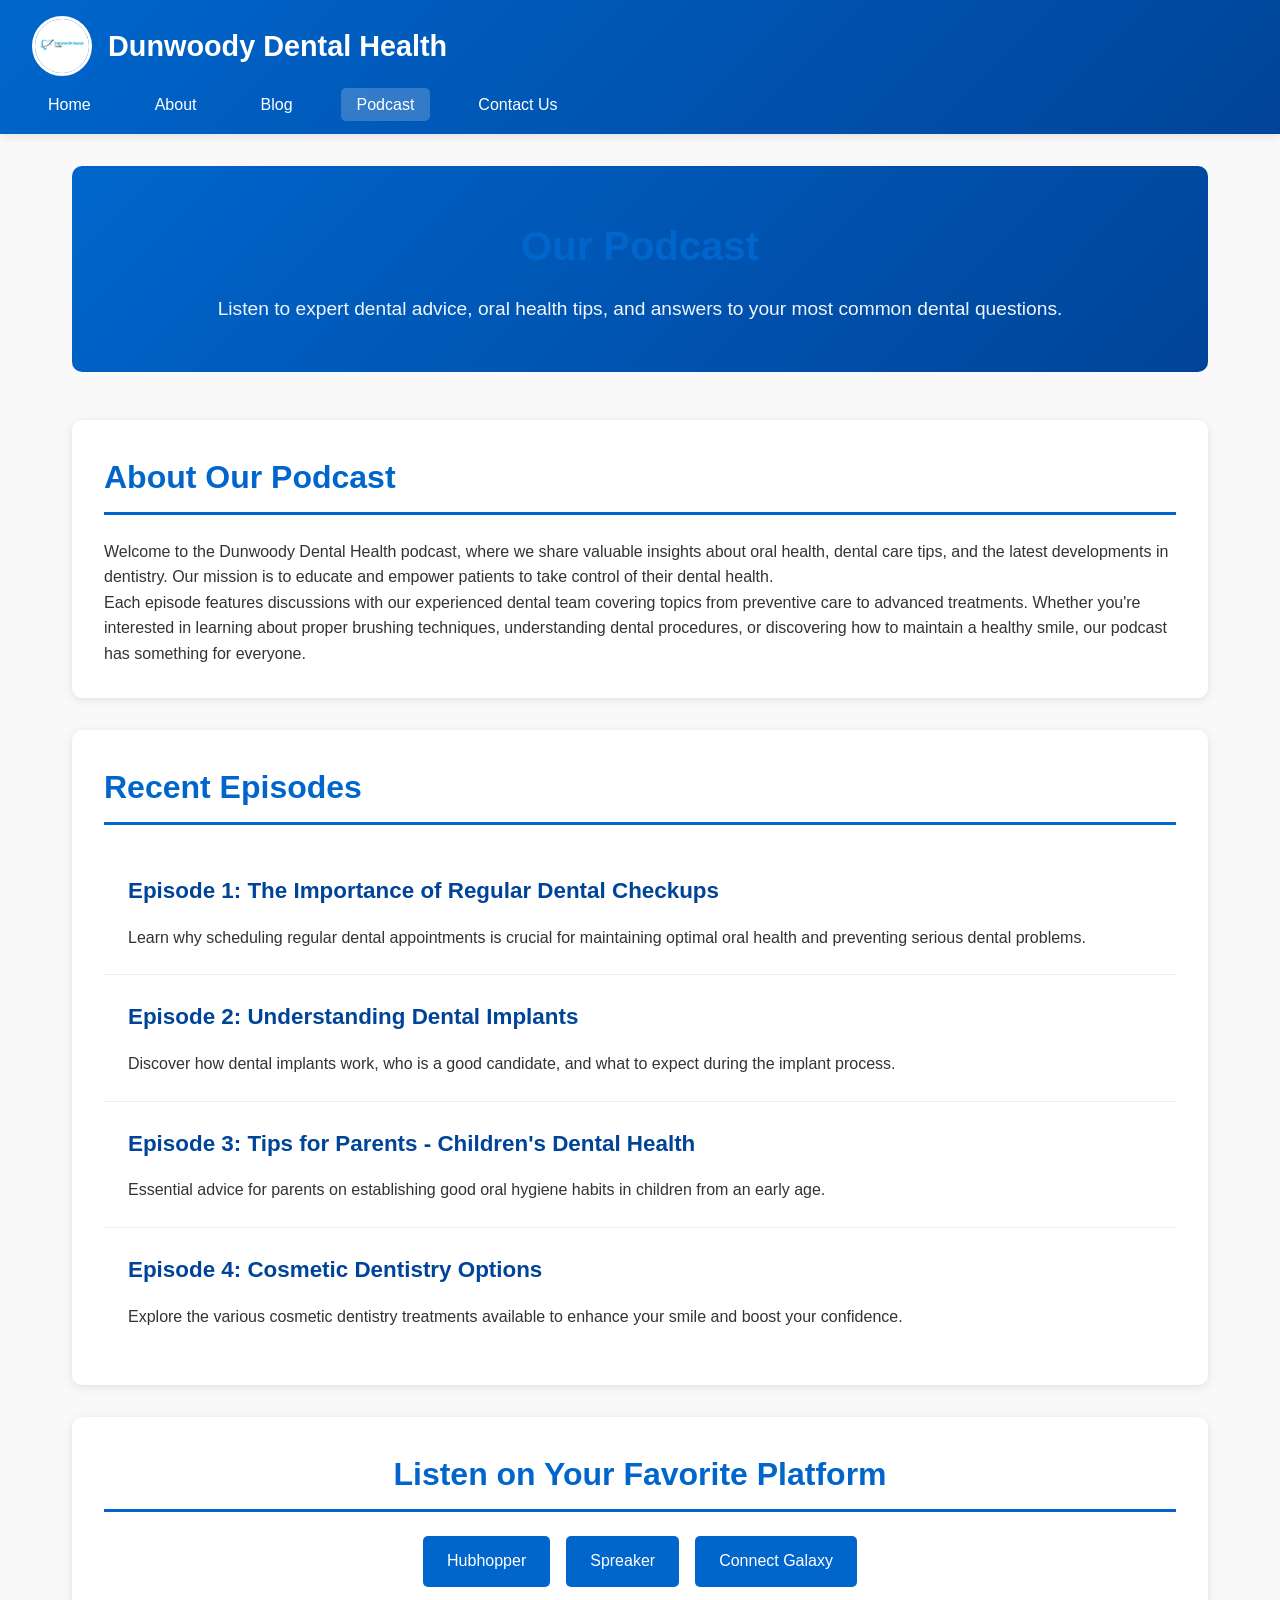
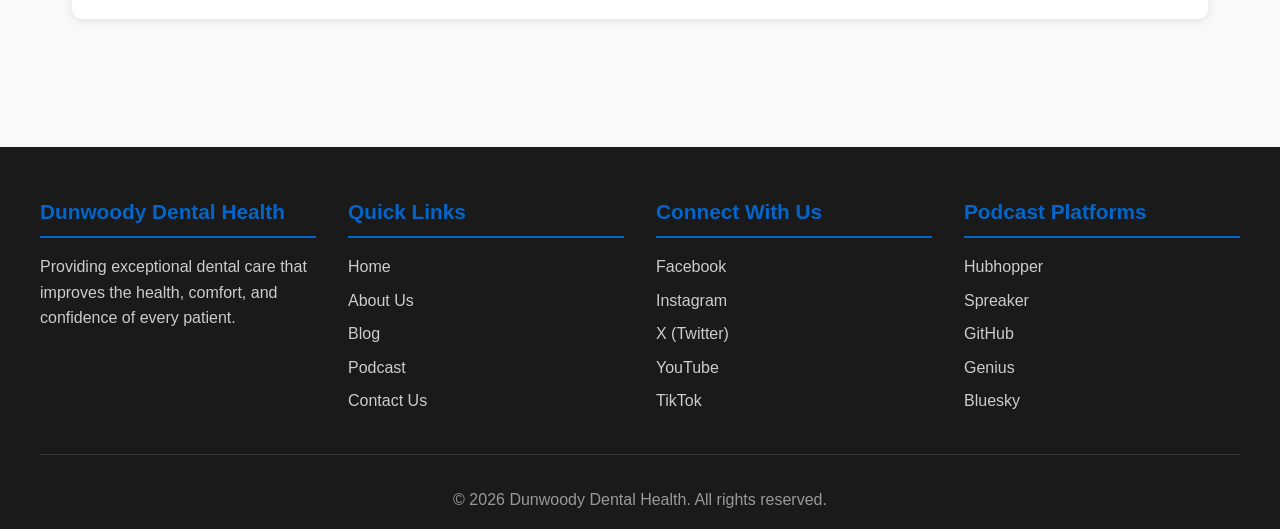
<file: podcast.html>
<!DOCTYPE html>
<html lang="en">
<head>
    <meta charset="UTF-8">
    <meta name="viewport" content="width=device-width, initial-scale=1.0">
    <meta name="description" content="Listen to the Dunwoody Dental Health podcast for expert dental advice and oral health tips.">
    <meta property="og:title" content="Podcast - Dunwoody Dental Health">
    <meta property="og:description" content="Expert dental advice and oral health tips from our experienced team.">
    <meta property="og:image" content="Dunwoody Dental Health Logo.jpg">
    <link rel="icon" href="Dunwoody Dental Health Logo.jpg" type="image/jpeg">
    <link rel="stylesheet" href="styles.css">
    <title>Podcast - Dunwoody Dental Health</title>
</head>
<body>
    <header>
        <div class="logo-container">
            <img src="Dunwoody Dental Health Logo.jpg" alt="Dunwoody Dental Health Logo" class="logo">
            <h1><a href="index.html">Dunwoody Dental Health</a></h1>
        </div>
        <nav>
            <ul>
                <li><a href="index.html">Home</a></li>
                <li><a href="about.html">About</a></li>
                <li><a href="blog.html">Blog</a></li>
                <li><a href="podcast.html" class="active">Podcast</a></li>
                <li><a href="contact.html">Contact Us</a></li>
            </ul>
        </nav>
    </header>

    <main>
        <section class="page-header">
            <h2>Our Podcast</h2>
            <p>Listen to expert dental advice, oral health tips, and answers to your most common dental questions.</p>
        </section>

        <section class="podcast-info">
            <h2>About Our Podcast</h2>
            <p>Welcome to the Dunwoody Dental Health podcast, where we share valuable insights about oral health, dental care tips, and the latest developments in dentistry. Our mission is to educate and empower patients to take control of their dental health.</p>
            <p>Each episode features discussions with our experienced dental team covering topics from preventive care to advanced treatments. Whether you're interested in learning about proper brushing techniques, understanding dental procedures, or discovering how to maintain a healthy smile, our podcast has something for everyone.</p>
        </section>

        <section class="podcast-episodes">
            <h2>Recent Episodes</h2>
            <div class="episode">
                <h3>Episode 1: The Importance of Regular Dental Checkups</h3>
                <p>Learn why scheduling regular dental appointments is crucial for maintaining optimal oral health and preventing serious dental problems.</p>
            </div>
            <div class="episode">
                <h3>Episode 2: Understanding Dental Implants</h3>
                <p>Discover how dental implants work, who is a good candidate, and what to expect during the implant process.</p>
            </div>
            <div class="episode">
                <h3>Episode 3: Tips for Parents - Children's Dental Health</h3>
                <p>Essential advice for parents on establishing good oral hygiene habits in children from an early age.</p>
            </div>
            <div class="episode">
                <h3>Episode 4: Cosmetic Dentistry Options</h3>
                <p>Explore the various cosmetic dentistry treatments available to enhance your smile and boost your confidence.</p>
            </div>
        </section>

        <section class="listen-links">
            <h2>Listen on Your Favorite Platform</h2>
            <div class="platform-links">
                <a href="https://studio.hubhopper.com/podcasts/484745/details" target="_blank" rel="noopener noreferrer" class="platform-link">Hubhopper</a>
                <a href="https://www.spreaker.com/podcast/dunwoody-dental-health--7138292" target="_blank" rel="noopener noreferrer" class="platform-link">Spreaker</a>
                <a href="https://connectgalaxy.com/dunwoodydentalhealth" target="_blank" rel="noopener noreferrer" class="platform-link">Connect Galaxy</a>
            </div>
        </section>
    </main>

    <footer>
        <div class="footer-content">
            <div class="footer-section">
                <h3>Dunwoody Dental Health</h3>
                <p>Providing exceptional dental care that improves the health, comfort, and confidence of every patient.</p>
            </div>
            <div class="footer-section">
                <h3>Quick Links</h3>
                <ul>
                    <li><a href="index.html">Home</a></li>
                    <li><a href="about.html">About Us</a></li>
                    <li><a href="blog.html">Blog</a></li>
                    <li><a href="podcast.html">Podcast</a></li>
                    <li><a href="contact.html">Contact Us</a></li>
                </ul>
            </div>
            <div class="footer-section">
                <h3>Connect With Us</h3>
                <div class="social-links">
                    <a href="https://www.facebook.com/DunwoodyDentalHealth/" target="_blank" rel="noopener noreferrer">Facebook</a>
                    <a href="https://www.instagram.com/dunwoodydentalhealth/?hl=en" target="_blank" rel="noopener noreferrer">Instagram</a>
                    <a href="https://x.com/Dunwoody_dds" target="_blank" rel="noopener noreferrer">X (Twitter)</a>
                    <a href="https://www.youtube.com/@DunwoodyDentalHealth" target="_blank" rel="noopener noreferrer">YouTube</a>
                    <a href="https://www.tiktok.com/@dunwoodydentalhealth" target="_blank" rel="noopener noreferrer">TikTok</a>
                </div>
            </div>
            <div class="footer-section">
                <h3>Podcast Platforms</h3>
                <div class="social-links">
                    <a href="https://studio.hubhopper.com/podcasts/484745/details" target="_blank" rel="noopener noreferrer">Hubhopper</a>
                    <a href="https://www.spreaker.com/podcast/dunwoody-dental-health--7138292" target="_blank" rel="noopener noreferrer">Spreaker</a>
                    <a href="https://github.com/dunwoodydentalhealth" target="_blank" rel="noopener noreferrer">GitHub</a>
                    <a href="https://genius.com/dunwoodydentalhealth" target="_blank" rel="noopener noreferrer">Genius</a>
                    <a href="http://bsky.app/profile/dunwoodydental.bsky.social" target="_blank" rel="noopener noreferrer">Bluesky</a>
                </div>
            </div>
        </div>
        <div class="footer-bottom">
            <p>&copy; 2026 Dunwoody Dental Health. All rights reserved.</p>
        </div>
    </footer>
</body>
</html>
</file>
<file: styles.css>
/* Global Styles */
* {
    margin: 0;
    padding: 0;
    box-sizing: border-box;
}

body {
    font-family: 'Segoe UI', Tahoma, Geneva, Verdana, sans-serif;
    line-height: 1.6;
    color: #333;
    background-color: #f9f9f9;
}

a {
    text-decoration: none;
    color: #0066cc;
    transition: color 0.3s ease;
}

a:hover {
    color: #004499;
}

/* Header */
header {
    background: linear-gradient(135deg, #0066cc 0%, #004499 100%);
    color: white;
    padding: 1rem 2rem;
    position: sticky;
    top: 0;
    z-index: 1000;
    box-shadow: 0 2px 10px rgba(0,0,0,0.1);
}

.logo-container {
    display: flex;
    align-items: center;
    gap: 1rem;
    margin-bottom: 1rem;
}

.logo {
    width: 60px;
    height: 60px;
    border-radius: 50%;
    object-fit: cover;
    border: 3px solid white;
}

.logo-container h1 a {
    color: white;
    font-size: 1.8rem;
    font-weight: 600;
}

.logo-container h1 a:hover {
    color: #e6f2ff;
}

nav ul {
    list-style: none;
    display: flex;
    gap: 2rem;
    flex-wrap: wrap;
}

nav ul li a {
    color: white;
    padding: 0.5rem 1rem;
    border-radius: 5px;
    transition: background-color 0.3s ease;
    font-weight: 500;
}

nav ul li a:hover,
nav ul li a.active {
    background-color: rgba(255, 255, 255, 0.2);
    color: white;
}

/* Main Content */
main {
    max-width: 1200px;
    margin: 0 auto;
    padding: 2rem;
}

/* Hero section with logo */
.hero {
    background: linear-gradient(135deg, #0066cc 0%, #004499 100%);
    color: white;
    padding: 3rem 2rem;
    border-radius: 10px;
    margin-bottom: 3rem;
}

.hero-content {
    display: flex;
    align-items: center;
    gap: 2rem;
    flex-wrap: wrap;
}

.hero-logo {
    width: 180px;
    max-width: 100%;
    background: white;
    border-radius: 12px;
    padding: 10px;
    box-shadow: 0 4px 15px rgba(0,0,0,0.15);
}

.hero h2 {
    font-size: 2rem;
    margin-bottom: 1rem;
    border: none;      /* home page heading ke neeche line nahi aayegi */
    color: white;
}

.hero p {
    font-size: 1.05rem;
    margin-bottom: 1.5rem;
    max-width: 800px;
    color: white;
}

.cta-button {
    display: inline-block;
    background-color: white;
    color: #0066cc;
    padding: 1rem 2rem;
    border-radius: 5px;
    font-weight: 600;
    font-size: 1.1rem;
    transition: transform 0.3s ease, box-shadow 0.3s ease;
}

.cta-button:hover {
    transform: translateY(-2px);
    box-shadow: 0 5px 15px rgba(0,0,0,0.2);
    color: #004499;
}

/* Page Header (other pages) */
.page-header {
    background: linear-gradient(135deg, #0066cc 0%, #004499 100%);
    color: white;
    padding: 3rem 2rem;
    text-align: center;
    border-radius: 10px;
    margin-bottom: 3rem;
}

.page-header h2 {
    font-size: 2.5rem;
    margin-bottom: 0.5rem;
    border: none;
}

.page-header p {
    font-size: 1.2rem;
    opacity: 0.95;
}

/* Sections */
section {
    margin-bottom: 3rem;
}

h2 {
    color: #0066cc;
    font-size: 2rem;
    margin-bottom: 1.5rem;
    border-bottom: 3px solid #0066cc;
    padding-bottom: 0.5rem;
}

h3 {
    color: #004499;
    font-size: 1.4rem;
    margin-bottom: 1rem;
}

/* About Preview (on home) */
.about-preview {
    background: white;
    padding: 2rem;
    border-radius: 10px;
    box-shadow: 0 2px 10px rgba(0,0,0,0.1);
    margin-bottom: 3rem;
}

.read-more {
    display: inline-block;
    margin-top: 1rem;
    color: #0066cc;
    font-weight: 600;
    border-bottom: 2px solid #0066cc;
    padding-bottom: 0.2rem;
}

.read-more:hover {
    color: #004499;
    border-bottom-color: #004499;
}

/* Services Grid */
.services-grid {
    display: grid;
    grid-template-columns: repeat(auto-fit, minmax(280px, 1fr));
    gap: 2rem;
}

.service-card {
    background: white;
    padding: 2rem;
    border-radius: 10px;
    box-shadow: 0 2px 10px rgba(0,0,0,0.1);
    transition: transform 0.3s ease, box-shadow 0.3s ease;
}

.service-card:hover {
    transform: translateY(-5px);
    box-shadow: 0 5px 20px rgba(0,0,0,0.15);
}

/* Features Grid (Why Choose Us) */
.features-grid {
    display: grid;
    grid-template-columns: repeat(auto-fit, minmax(250px, 1fr));
    gap: 2rem;
}

.feature {
    background: white;
    padding: 1.5rem;
    border-radius: 10px;
    box-shadow: 0 2px 10px rgba(0,0,0,0.1);
    border-left: 4px solid #0066cc;
}

/* Mission & Vision */
.mission-vision {
    display: grid;
    grid-template-columns: repeat(auto-fit, minmax(400px, 1fr));
    gap: 2rem;
    margin-bottom: 3rem;
}

.mission,
.vision {
    background: white;
    padding: 2rem;
    border-radius: 10px;
    box-shadow: 0 2px 10px rgba(0,0,0,0.1);
}

.mission h2,
.vision h2 {
    font-size: 1.8rem;
}

/* Benefits Grid */
.benefits-grid {
    display: grid;
    grid-template-columns: repeat(auto-fit, minmax(300px, 1fr));
    gap: 2rem;
}

.benefit-card {
    background: white;
    padding: 2rem;
    border-radius: 10px;
    box-shadow: 0 2px 10px rgba(0,0,0,0.1);
    transition: transform 0.3s ease;
}

.benefit-card:hover {
    transform: translateY(-3px);
}

/* Blog Posts */
.blog-posts {
    display: flex;
    flex-direction: column;
    gap: 2rem;
}

.blog-post {
    background: white;
    padding: 2rem;
    border-radius: 10px;
    box-shadow: 0 2px 10px rgba(0,0,0,0.1);
}

.post-date {
    color: #666;
    font-size: 0.9rem;
    margin-bottom: 1rem;
    font-style: italic;
}

.blog-post ul {
    margin: 1rem 0 1rem 2rem;
}

.blog-post li {
    margin-bottom: 0.5rem;
}

/* Podcast page */
.podcast-info {
    background: white;
    padding: 2rem;
    border-radius: 10px;
    box-shadow: 0 2px 10px rgba(0,0,0,0.1);
    margin-bottom: 2rem;
}

.podcast-episodes {
    background: white;
    padding: 2rem;
    border-radius: 10px;
    box-shadow: 0 2px 10px rgba(0,0,0,0.1);
    margin-bottom: 2rem;
}

.episode {
    padding: 1.5rem;
    border-bottom: 1px solid #eee;
}

.episode:last-child {
    border-bottom: none;
}

.listen-links {
    background: white;
    padding: 2rem;
    border-radius: 10px;
    box-shadow: 0 2px 10px rgba(0,0,0,0.1);
    text-align: center;
}

.platform-links {
    display: flex;
    gap: 1rem;
    justify-content: center;
    flex-wrap: wrap;
    margin-top: 1rem;
}

.platform-link {
    display: inline-block;
    background: #0066cc;
    color: white;
    padding: 0.8rem 1.5rem;
    border-radius: 5px;
    font-weight: 500;
    transition: background-color 0.3s ease, transform 0.3s ease;
}

.platform-link:hover {
    background: #004499;
    transform: translateY(-2px);
    color: white;
}

/* Contact page */
.contact-info {
    display: grid;
    grid-template-columns: repeat(auto-fit, minmax(300px, 1fr));
    gap: 2rem;
    margin-bottom: 3rem;
}

.contact-section {
    background: white;
    padding: 2rem;
    border-radius: 10px;
    box-shadow: 0 2px 10px rgba(0,0,0,0.1);
}

.hours-list {
    list-style: none;
    margin-top: 1rem;
}

.hours-list li {
    padding: 0.5rem 0;
    border-bottom: 1px solid #eee;
}

.hours-list li:last-child {
    border-bottom: none;
}

.contact-form-section {
    background: white;
    padding: 2rem;
    border-radius: 10px;
    box-shadow: 0 2px 10px rgba(0,0,0,0.1);
    margin-bottom: 2rem;
}

.contact-form {
    display: flex;
    flex-direction: column;
    gap: 1.5rem;
    max-width: 600px;
    margin: 0 auto;
}

.form-group {
    display: flex;
    flex-direction: column;
    gap: 0.5rem;
}

.form-group label {
    font-weight: 600;
    color: #333;
}

.form-group input,
.form-group select,
.form-group textarea {
    padding: 0.8rem;
    border: 2px solid #ddd;
    border-radius: 5px;
    font-size: 1rem;
    font-family: inherit;
    transition: border-color 0.3s ease;
}

.form-group input:focus,
.form-group select:focus,
.form-group textarea:focus {
    outline: none;
    border-color: #0066cc;
}

.submit-button {
    background: #0066cc;
    color: white;
    padding: 1rem 2rem;
    border: none;
    border-radius: 5px;
    font-size: 1.1rem;
    font-weight: 600;
    cursor: pointer;
    transition: background-color 0.3s ease, transform 0.3s ease;
}

.submit-button:hover {
    background: #004499;
    transform: translateY(-2px);
}

.emergency-info {
    background: #fff3cd;
    border-left: 4px solid #ffc107;
    padding: 2rem;
    border-radius: 10px;
}

/* Footer */
footer {
    background: #1a1a1a;
    color: white;
    padding: 3rem 2rem 1rem;
    margin-top: 3rem;
}

.footer-content {
    max-width: 1200px;
    margin: 0 auto;
    display: grid;
    grid-template-columns: repeat(auto-fit, minmax(250px, 1fr));
    gap: 2rem;
    margin-bottom: 2rem;
}

.footer-section h3 {
    color: #0066cc;
    font-size: 1.3rem;
    margin-bottom: 1rem;
    border-bottom: 2px solid #0066cc;
    padding-bottom: 0.5rem;
}

.footer-section p {
    color: #ccc;
    line-height: 1.6;
}

.footer-section ul {
    list-style: none;
}

.footer-section ul li {
    margin-bottom: 0.5rem;
}

.footer-section ul li a {
    color: #ccc;
    transition: color 0.3s ease;
}

.footer-section ul li a:hover {
    color: #0066cc;
}

.social-links {
    display: flex;
    flex-direction: column;
    gap: 0.5rem;
}

.social-links a {
    color: #ccc;
    transition: color 0.3s ease;
}

.social-links a:hover {
    color: #0066cc;
}

.footer-bottom {
    max-width: 1200px;
    margin: 0 auto;
    padding-top: 2rem;
    border-top: 1px solid #333;
    text-align: center;
    color: #999;
}

/* Responsive Design */
@media (max-width: 768px) {
    header {
        padding: 1rem;
    }

    .logo-container h1 a {
        font-size: 1.4rem;
    }

    nav ul {
        gap: 1rem;
    }

    nav ul li a {
        padding: 0.4rem 0.8rem;
        font-size: 0.9rem;
    }

    main {
        padding: 1rem;
    }

    h2 {
        font-size: 1.6rem;
    }

    .mission-vision {
        grid-template-columns: 1fr;
    }

    .footer-content {
        grid-template-columns: 1fr;
    }

    .hero-content {
        flex-direction: column;
        text-align: center;
    }

    .hero-logo {
        width: 140px;
        margin: 0 auto;
    }

    .hero h2 {
        font-size: 1.6rem;
    }

    .hero p {
        font-size: 1rem;
    }
}

@media (max-width: 480px) {
    .logo {
        width: 50px;
        height: 50px;
    }

    .logo-container h1 a {
        font-size: 1.2rem;
    }

    nav ul {
        flex-direction: column;
        gap: 0.5rem;
    }

    .services-grid,
    .features-grid,
    .benefits-grid {
        grid-template-columns: 1fr;
    }
}
</file>
